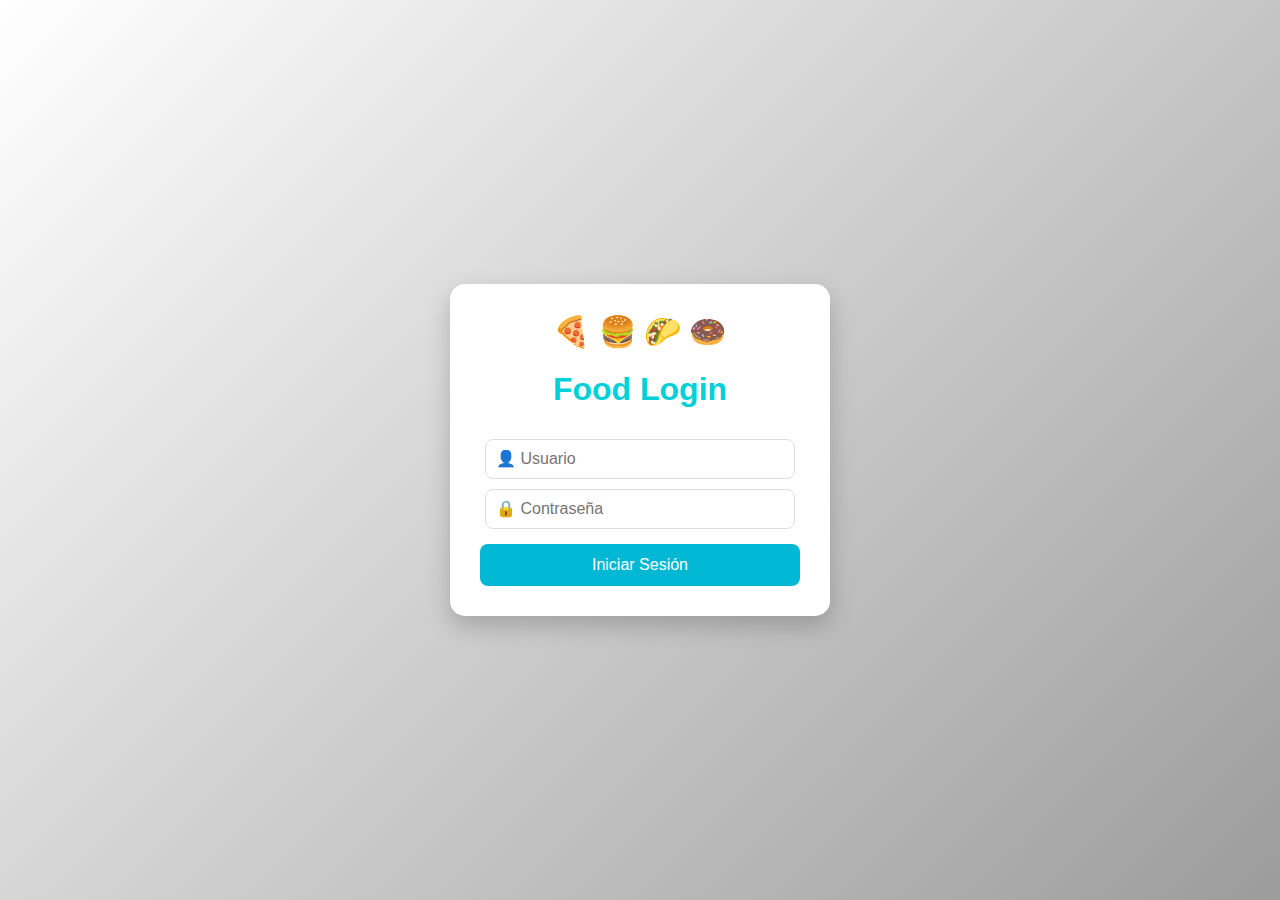
<file: index.html>
<!DOCTYPE html>
<html lang="es">
<head>
    <meta charset="UTF-8">
    <title>Food Login</title>
    <link rel="stylesheet" href="css/deco_login.css">
</head>
<body>

<div class="login-container">
    <div class="food-icons">🍕 🍔 🌮 🍩</div>
    <h1>Food Login</h1>

    <form id="loginForm">
        <input type="text" id="usuario" placeholder="👤 Usuario">
        <input type="password" id="password" placeholder="🔒 Contraseña">
        <button type="submit">Iniciar Sesión</button>
    </form>

    <div id="mensajeError" class="mensaje error">
        ❌ Usuario o contraseña incorrectos
    </div>

    <div id="mensajeExito" class="mensaje success">
        ✅ ¡Bienvenido! Inicio de sesión exitoso
    </div>
</div>

<script>
    // Credenciales reales (ejemplo)
    const USUARIO_REAL = "admin";
    const PASSWORD_REAL = "123456";

    const form = document.getElementById("loginForm");
    const usuario = document.getElementById("usuario");
    const password = document.getElementById("password");

    const mensajeError = document.getElementById("mensajeError");
    const mensajeExito = document.getElementById("mensajeExito");

    form.addEventListener("submit", function (e) {
        e.preventDefault();

        mensajeError.style.display = "none";
        mensajeExito.style.display = "none";

        if (
            usuario.value === USUARIO_REAL &&
            password.value === PASSWORD_REAL
        ) {
            mensajeExito.style.display = "block";
            form.reset();

            // Ejemplo de redirección
            window.location.href = "recetas.html";
        } else {
            mensajeError.style.display = "block";
        }
    });
</script>

</body>
</html>
</file>
<file: css/deco_login.css>
body {
    margin: 0;
    height: 100vh;
    font-family: 'Segoe UI', sans-serif;
    background: linear-gradient(135deg, #ffffff, #9c9c9c);
    display: flex;
    justify-content: center;
    align-items: center;
}

.login-container {
    background: #ffffff;
    padding: 30px;
    border-radius: 15px;
    width: 320px;
    box-shadow: 0 10px 25px rgba(0,0,0,0.2);
    text-align: center;
}

h1 {
    color: #00d1d8;
}

input {
    width: 90%;
    padding: 10px;
    margin-top: 10px;
    border-radius: 8px;
    border: 1px solid #ddd;
    font-size: 16px;
}

button {
    width: 100%;
    padding: 12px;
    margin-top: 15px;
    background: #00b8d4;
    color: white;
    border: none;
    border-radius: 8px;
    font-size: 16px;
    cursor: pointer;
}

button:hover {
    background: #00858a;
}

.mensaje {
    margin-top: 12px;
    font-size: 14px;
    display: none;
}

.error {
    color: #d32f2f;
}

.success {
    color: #2e7d32;
}

.food-icons {
    font-size: 30px;
    margin-bottom: 10px;
}
</file>
